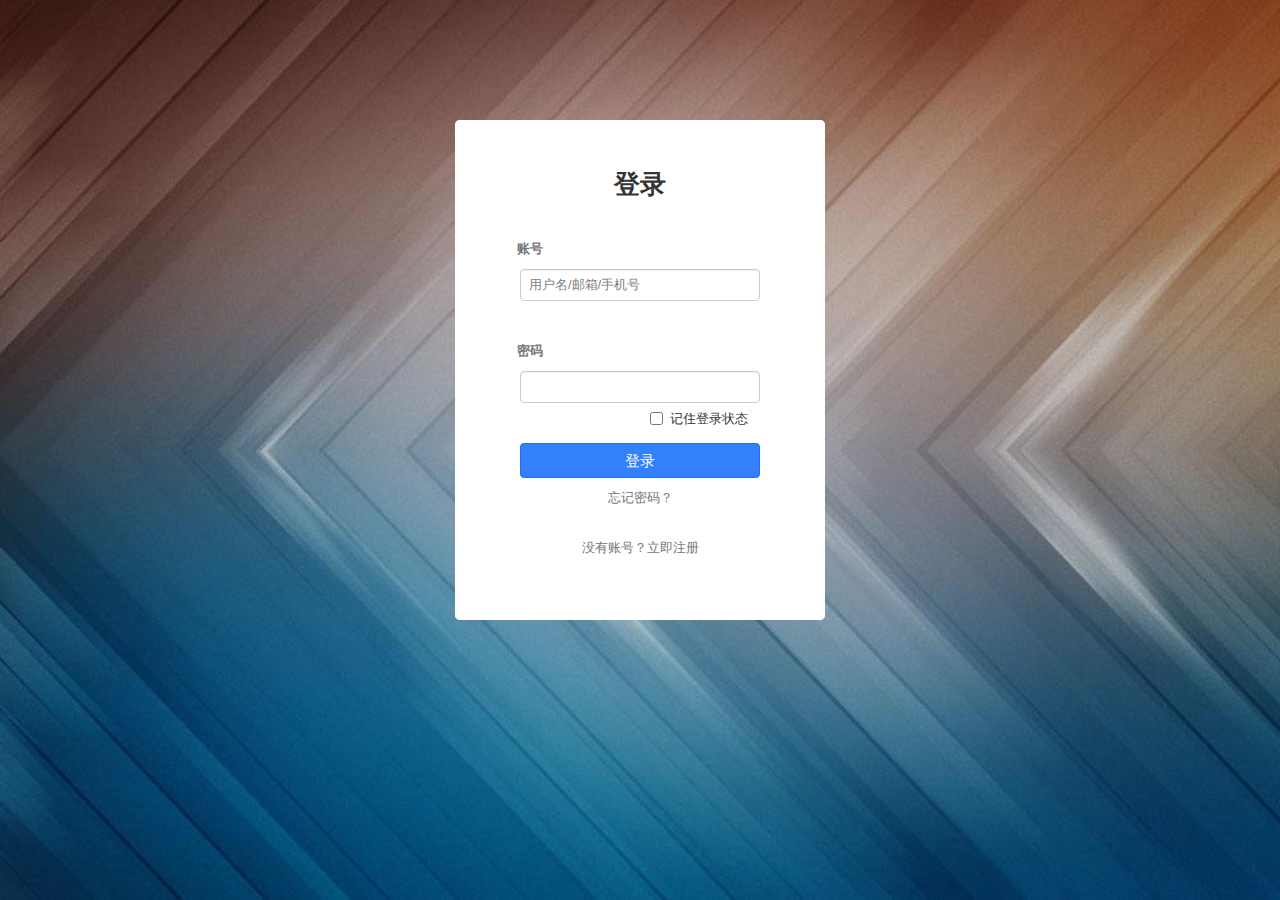
<file: index ltc/login.html>
<!DOCTYPE html>
<html>
<head>
	<meta charset="UTF-8">
	<title>登录</title>
	<link style="text/css" rel="stylesheet" href="./css/zui.min.css">
	<link style="text/css" rel="stylesheet" href="./css/login.css">
	<script type="text/javascript" src="./js/jquery-3.4.0.min.js"></script>
	<script type="text/javascript" src="./js/zui.min.js"></script>
	<script type="text/javascript" src="./js/login.js"></script>
	<script type="text/javascript" src="./js/md5.js"></script>
</head>
<body>
	<div style="position:absolute;z-index:-1;width:100%;height:100%;min-height: 700px">
    	<img src="./img/timg.jpg" width="100%" height="100%" />
	</div>
	<div class="login-main">
		<div class="login-top"></div>
		<div class="login-middle">
			<div class="login-form">		
				<h1 class="login-title">登录</h1>
				<form class="form-horizontal" action="index.html" method="post" name="form">
					<!-- 用户名 !-->
					<div class="form-laber"><label for="name" class="col-sm-offset-2">账号</label></div>
					<div class="form-group">
						<div class="col-sm-2"></div>
						<div class="col-md-8 col-sm-10">
							<input type="text" name="name" class="form-control" id="name" placeholder="用户名/邮箱/手机号" onblur="InputUsernameBlur()">
						</div>
					</div>
					<div class="form-tips">
						<div class="col-sm-2"></div>
						<div class="col-md-8"><span id="tip-name" class="tips"><label id="errorName"></label></span></div>
					</div>
					<!-- 密码 -->
					<div class="form-laber"><label for="password" class="col-sm-offset-2 ">密码</label></div>
					<div class="form-group">
						<div class="col-sm-2"></div>
						<div class="col-md-8 col-sm-10">
							<input type="password" name="password" class="form-control" id="password" onblur="InputPasswordBlur()">
						</div>
					</div>
					<div class="form-tips">
						<div class="col-sm-offset-2 col-md-4"><span id="tip-pwd" class="tips"><label id="errorPassword"></label></span></div>
						<div class="col-md-6">
							<label class="checkbox-inline">
  								<input type="checkbox" id="remenber" value="1">记住登录状态
							</label>
						</div>
					</div>
					<!-- 登录按钮 -->
					<div class="form-group">
						<div class="col-sm-2"></div>
						<div class="col-md-8 col-sm-10">
							<input type="button" class="btn btn-primary login-btn" value="登录" onclick="check()">
						</div>
					</div>
				</form>
				<div class="forgetpwd">
					<a href="javascript:void(0);">忘记密码？</a>
				</div>
				<div class="toregister">
					<a href="./register.html">没有账号？立即注册</a>
				</div>
			</div>
		</div>
	</div>
</body>
</html>
</file>
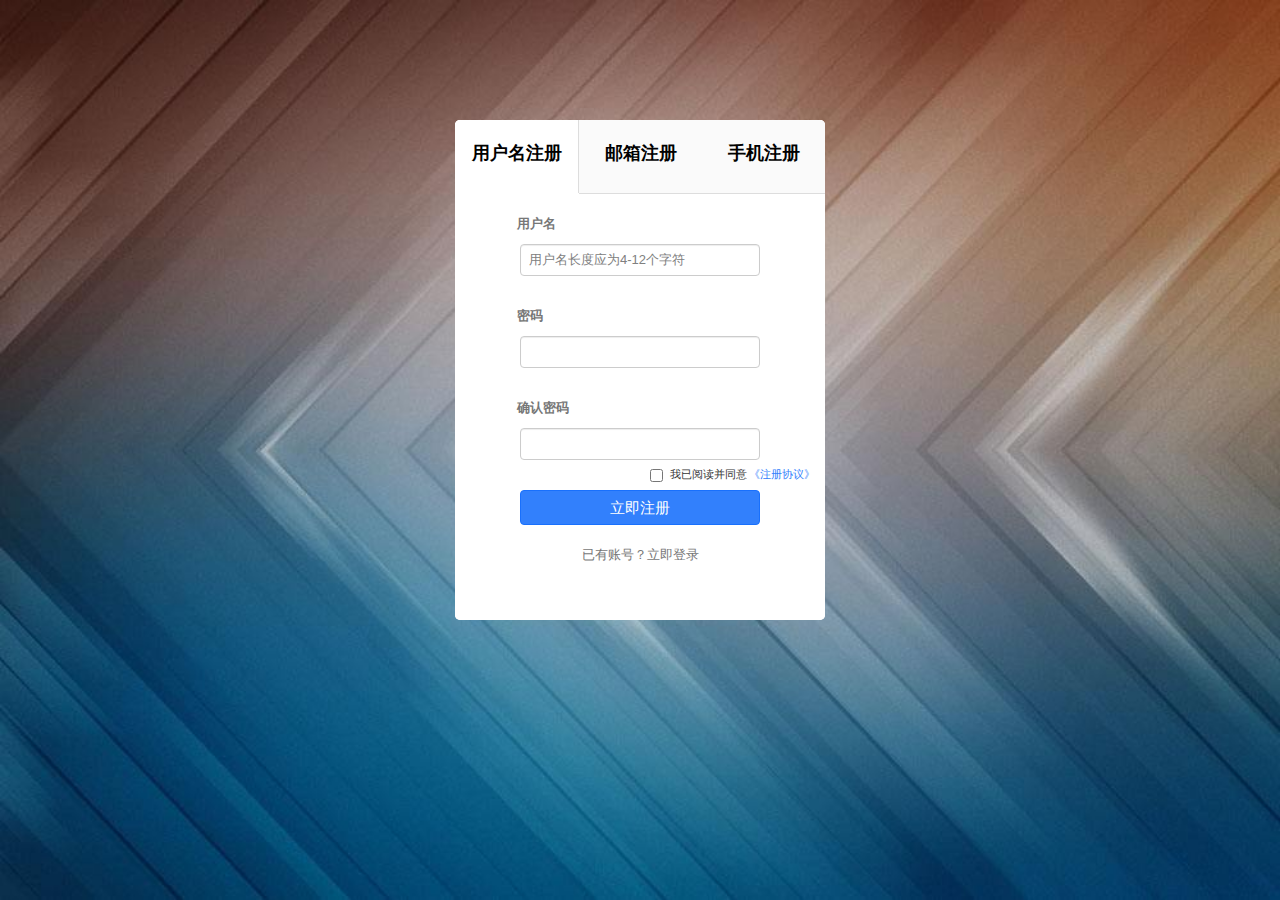
<file: index ltc/register.html>
<!DOCTYPE html>
<html>
<head>
	<meta charset="UTF-8">
	<title>注册</title>
	<link style="text/css" rel="stylesheet" href="./css/zui.min.css">
	<link style="text/css" rel="stylesheet" href="./css/register.css">
	<script type="text/javascript" src="./js/jquery-3.4.0.min.js"></script>
	<script type="text/javascript" src="./js/zui.min.js"></script>
	<script type="text/javascript" src="./js/register.js"></script>
	<script type="text/javascript" src="./js/md5.js"></script>
</head> 
<body>
	<div style="position:absolute;z-index:-1;width:100%;height:100%;min-height: 700px">
    	<img src="./img/timg.jpg" width="100%" height="100%" />
	</div>
	<div class="register-main">
		<div class="register-top"></div>
		<div class="register-middle">
			<div class="register-form">
				<ul class=" register-title nav-justified">
					<li id="uc" class="active-uc"><a href="javascript:void(0);" onclick="UsernameClick()" class="uc">用户名注册</a></li>
					<li id="ec"><a href="javascript:void(0);" onclick="EmailClick()" class="ec">邮箱注册</a></li>
					<li id="pc"><a href="javascript:void(0);" onclick="PhoneClick()" class="pc">手机注册</a></li>
				</ul>
				<!-- 用户名注册 -->
				<form class="form-horizontal" action="login.html" method="post" name="form" id="form">
					<!-- 用户名 -->
					<div id="namechose">
						<div class="form-laber" name="form-laber"><label for="name" class="col-sm-offset-2 ">用户名</label></div>
						<div class="form-group">
							<div class="col-sm-2"></div>
							<div class="col-md-8 col-sm-10">
								<input type="text" name="name" id="name" class="form-control fl" placeholder="用户名长度应为4-12个字符" onkeyup="InputUsernameKeyup()">
							</div>
						</div>
						<div class="form-tips">
							<div class="col-sm-2"></div>
							<div class="col-md-8"><span id="tip-name" class="tips"><label id="errorName" name="error"></label></span></div>
						</div>
					</div>
					<!-- 邮箱 -->
					<div id="emailchose" class="form-unchose">
						<div class="form-laber" name="form-laber"><label for="email" class="col-sm-offset-2 ">邮箱</label></div>
						<div class="form-group">
							<div class="col-sm-2"></div>
							<div class="col-md-8 col-sm-10">
								<input type="text" name="email" id="email" class="form-control fl" onblur="InputEmailBlur()">
							</div>
						</div>
						<div class="form-tips">
							<div class="col-sm-2"></div>
							<div class="col-md-8"><span id="tip-email" class="tips"><label id="errorEmail" name="error"></label></span></div>
						</div>
					</div>
					<!-- 手机号 -->
					<div id="phonechose" class="form-unchose">
						<div class="form-laber" name="form-laber"><label for="phone" class="col-sm-offset-2 ">手机号</label></div>
						<div class="form-group">
							<div class="col-sm-2"></div>
							<div class="col-md-8 col-sm-10">
								<input type="text" name="phone" id="phone" class="form-control fl" onblur="InputPhoneBlur()">
							</div>
						</div>
						<div class="form-tips2">
							<div class="col-sm-2"></div>
							<div class="col-md-8"><span id="tip-phone" class="tips"><label id="errorPhone" name="error"></label></span></div>
						</div>
						<!-- 验证码 -->
						<div class="form-laber" name="form-laber"><label for="code" class="col-sm-offset-2 ">验证码</label></div>
						<div class="form-group">
							<div class="col-sm-2"></div>
							<div class="col-md-5">
								<input type="text" name="code" id="code" class="form-control">
							</div>
							<div class="col-md-3">
								<input type="button" id="send" class="btn btn-primary phone-btn" value="发送验证码" onclick="sendcode()">
							</div>
						</div>
						<div class="form-tips2">
							<div class="col-sm-2"></div>
							<div class="col-md-8"><span id="tip-code" class="tips"><label id="errorCode" name="error"></label></span></div>
						</div>
					</div>
					<!-- 密码 -->
					<div class="form-laber" name="form-laber"><label for="password" class="col-sm-offset-2 ">密码</label></div>
					<div class="form-group">
						<div class="col-sm-2"></div>
						<div class="col-md-8 col-sm-10">
							<input type="password" name="password" id="password" class="form-control" onkeyup="InputPasswordKeyup()">
						</div>
					</div>
					<div class="form-tips" name="phone-tips">
						<div class="col-sm-2"></div>
						<div class="col-md-8"><span id="tip-pwd" class="tips"><label id="errorPassword" name="error"></label></span></div>
					</div>
					<!-- 确认密码 -->
					<div class="form-laber" name="form-laber"><label for="repassword" class="col-sm-offset-2 ">确认密码</label></div>
					<div class="form-group">
						<div class="col-sm-2"></div>
						<div class="col-md-8 col-sm-10">
							<input type="password" name="repassword" id="repassword" class="form-control" onkeyup="InputRepasswordKeyup()">
						</div>
					</div>
					<div class="form-tips" name="phone-tips">
						<div class="col-sm-offset-2 col-md-4"><span id="tip-repwd" class="tips"><label id="errorRepassword" name="error"></label></span></div>
						<div class="col-md-6 ckbox" id="ckreg">
							<label class="checkbox-inline">
  								<input type="checkbox" id="checkbox" value="1">我已阅读并同意
							</label>
							<a data-toggle="modal" data-target="#regModal">《注册协议》</a>
						</div>
					</div>
					<!-- 注册协议对话框 -->
					<div class="modal fade" id="regModal">
						<div class="modal-dialog">
							<div class="modal-content">
								<div class="modal-header">
									<button type="button" class="close" data-dismiss="modal"><span aria-hidden="true">×</span><span class="sr-only">关闭</span></button>
									<h4 class="modal-title">注册协议</h4>
								</div>
								<div class="modal-body">
									<p>1............</p>
									<p>2............</p>
									<p>3............</p>
									<p>4............</p>
									<p>5............</p>
								</div>
							</div>
						</div>
					</div>
					<!-- 注册按钮 -->
					<div class="form-group" id="form-group">
						<div class="col-sm-offset-2 col-md-8 col-sm-10">
							<input type="button" class="btn btn-primary register-btn" value="立即注册" onclick="check()">
						</div>
					</div>
				</form>
				<div class="tologin">
					<a href="./login.html">已有账号？立即登录</a>
				</div>
			</div>
		</div>
	</div>
</body>
</html>
</file>
<file: index ltc/css/login.css>
@charset "UTF-8";
body, html, div, blockquote, img, label, p, h1, h2, h3, h4, h5, h6, pre, ul, ol,
li, dl, dt, dd, form, a, fieldset, input, th, td
{margin: 0; padding: 0; border: 0; outline: none;}
a {color: #000000;} 
A:link {TEXT-DECORATION: none; color: #000;}
A:visited {TEXT-DECORATION: none; color: #000;}
A:hover {color: #FF4500;text-decoration:none;}
ul,li{list-style-type:none;}
.clr{clear:both;}
.fr{float:right;}
.fl{float:left;}

html,body{height: 100%;min-height: 700px}

@keyframes anim{
      0% {opacity: 0;}
    100% {opacity: 1;}
}
.login-main{
	width:100%;
	height: 100%;
}
.login-top{
	width:100%;
	height:120px;
}
.login-middle{
	width:370px;
	height:500px;
	margin:0 auto;
	border-radius:5px;
	background-color: #fff;
}
.login-form{
	width: 100%;
	height: 100%;
	border-radius:5px;
	background-color: #fff;
	animation: anim 1.5s;
}
.login-title{
	display: block;
	text-align: center;
	padding-top: 50px;
	padding-bottom: 40px;	
}
.form-laber{
	color: #777;
	margin:0 0 10px 0;
}
.form-group{
	margin:0;
}
.form-tips{
	margin:0 0 40px 0;
}
.form-control{
	color:#777;
}
.login-btn{
	width:100%;
	margin:0 0 10px 0;
	font-size:15px
}
.tips{
	text-align: center;
	line-height: 15px;
	color: red;
	font-size: 15px;
	display:none;
}
.forgetpwd{
	text-align: center;
}
.forgetpwd a{
	color: #777;
}
.forgetpwd a:hover{
	color: #FF4500;
}
.toregister{
	padding-top: 30px;
	text-align: center;
}
.toregister a{
	color: #777;
}
.toregister a:hover{
	color: #FF4500;
}
</file>
<file: index ltc/css/register.css>
@charset "UTF-8";
body, html, div, blockquote, img, label, p, h1, h2, h3, h4, h5, h6, pre, ul, ol,
li, dl, dt, dd, form, a, fieldset, input, th, td
{margin: 0; padding: 0; border: 0; outline: none;}
a {color: #000000;} 
A:link {TEXT-DECORATION: none; color: #000;}
A:visited {TEXT-DECORATION: none; color: #000;}
A:hover {color: #FF4500;text-decoration:none;}
ul,li{list-style-type:none;}
.clr{clear:both;}
.fr{float:right;}
.fl{float:left;}

html,body{height: 100%;min-height: 700px;}

@keyframes anim{
      0% {opacity: 0;}
    100% {opacity: 1;}
}
.register-main{
	width:100%;
	height:100%;
}
.register-top{
	width:100%;
	height:120px;
}
.register-middle{
	width:370px;
	height:500px;
	margin:0 auto;
	border-radius:5px;
	background-color: #fff;
}
.register-form{
	width: 100%;
	height: 100%;
	border-radius:5px;
	background-color: #fff;
	animation: anim 1.5s;
}
.register-title{
	text-align: center;
	font-size: 18px;
	font-weight: 800;
	padding-bottom: 20px;
	border-radius: 5px;
}
.register-title>li>a{
	position: relative;
	display: block;
	background-color: #fafafa;
	padding-top: 20px;
	padding-bottom: 25px;
	border-bottom: 1px solid #ddd;
}
.uc{border-radius: 5px 0 0 0;}
.pc{border-radius: 0 5px 0 0;}
.uc:hover{
	border-radius: 5px 0 0 0;
	background-color: #eee;
	color: #4c74b2;
}
.ec:hover{
	background-color: #eee;
	color: #4c74b2;
}
.pc:hover{
	border-radius: 0 5px 0 0;
	background-color: #eee;
	color: #4c74b2;
}
.active-uc a{
	pointer-events: none;
	background-color: #fff !important;
	border-bottom: 0px solid #ddd !important; 
	border-right: 1px solid #ddd;
	border-radius: 5px 0 0 0;
}
.active-ec a{
	pointer-events: none;
	background-color: #fff !important;
	border-bottom: 0px solid #ddd !important; 
	border-right: 1px solid #ddd;
	border-left: 1px solid #ddd;
}
.active-pc a{
	pointer-events: none;
	background-color: #fff !important;
	border-bottom: 0px solid #ddd !important; 
	border-left: 1px solid #ddd;
	border-radius: 0 5px 0 0;
}

.form-unchose{
	display: none;
}
.form-laber{
	color: #777;
	margin:0 0 10px 0;
}
.form-laber2{
	color: #777;
	margin:0 0 5px 0;
}
.form-group{
	margin:0;
}
.form-control{
	color:#777;
}
.form-tips{
	margin:0 0 30px 0;
}
.form-tips2{
	margin:0 0 20px 0;
}
.ckbox{
	font-size: 11px;
}
.ckbox a{
	float: right;
	display: block;
	padding-top: 6px;
	color: #3280fc;
}
.ckbox a:hover{
	color: #FF4500;
}
.register-btn{
	width:100%;
	margin:0 0 10px 0;
	font-size:15px
}
.phone-btn{
	width: 100%;
	text-align: center;
	padding: 5px 0;
}
.tips{
	color: red;
	font-size: 11px;
	display:hide;
}
.tologin{
	padding-top: 10px;
	text-align: center;
}
.tologin a{
	color: #777;
}
.tologin a:hover{
	color: #FF4500;
}
</file>
